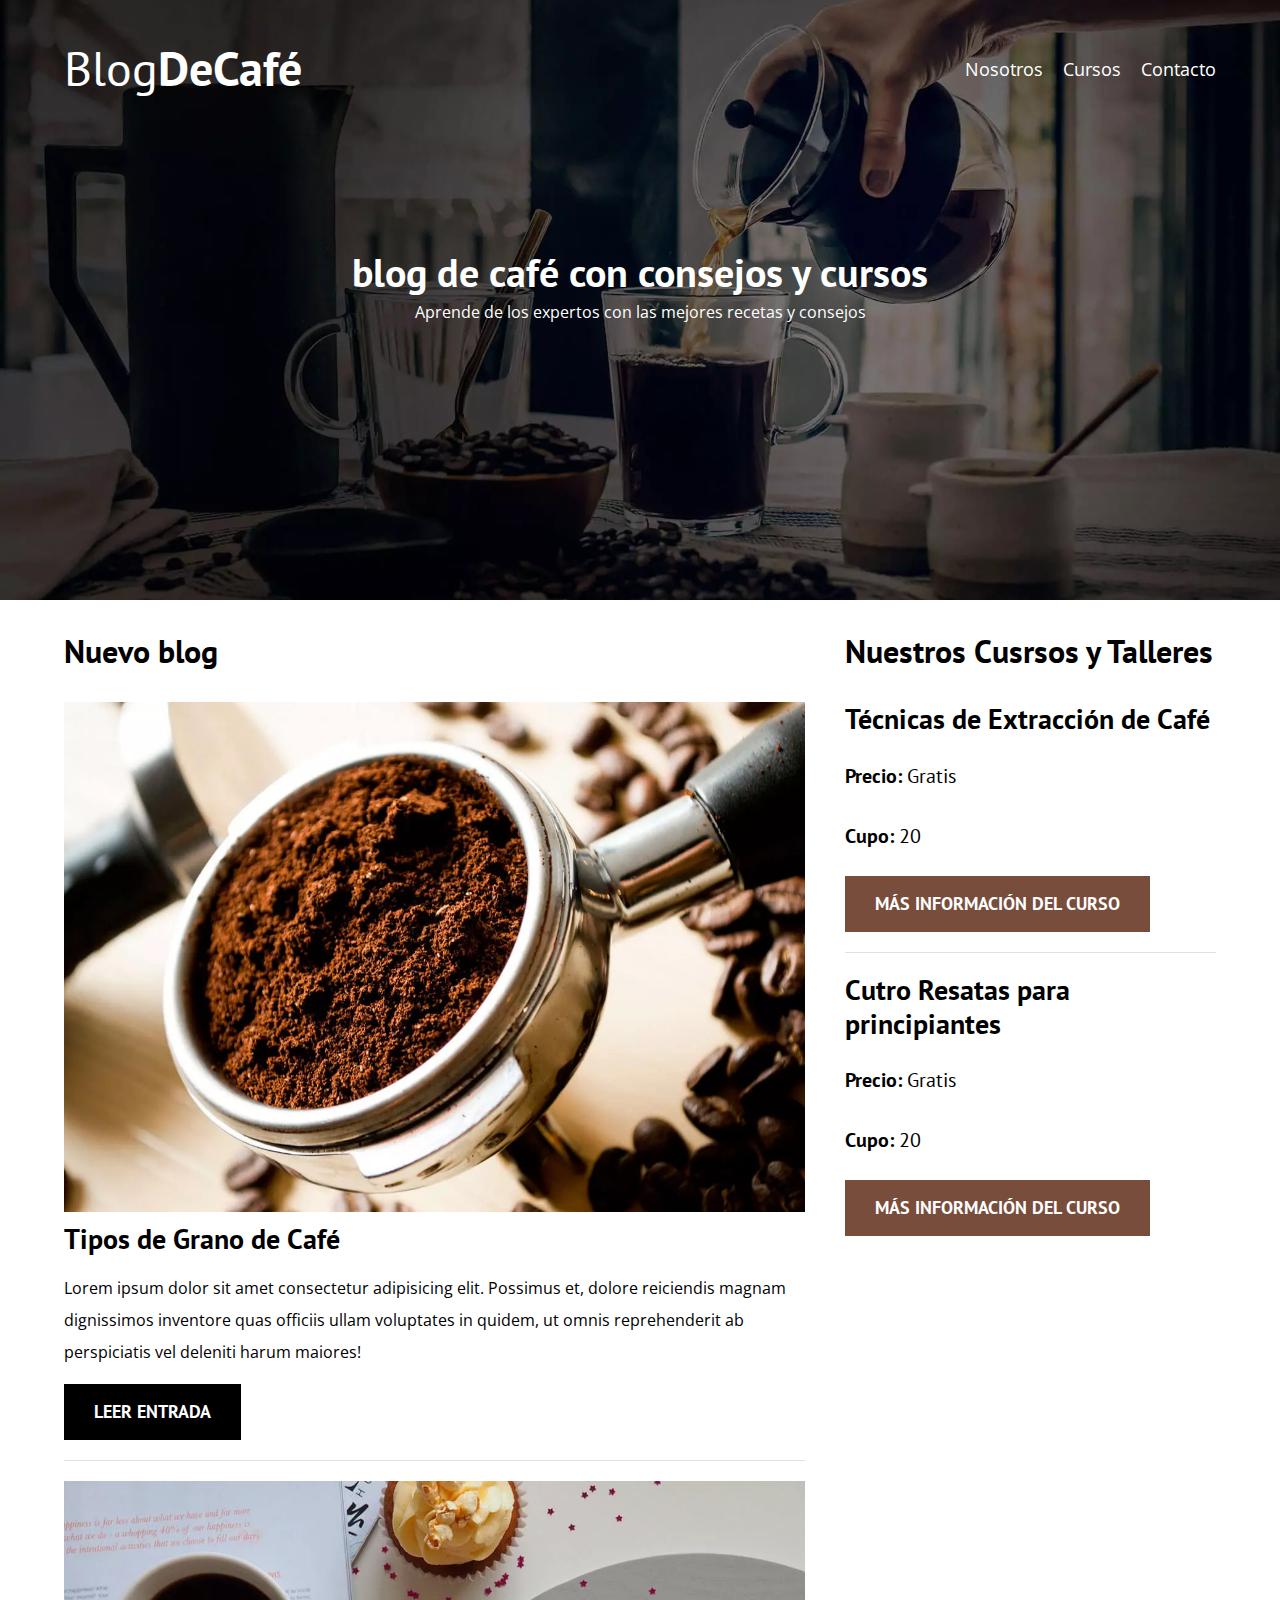
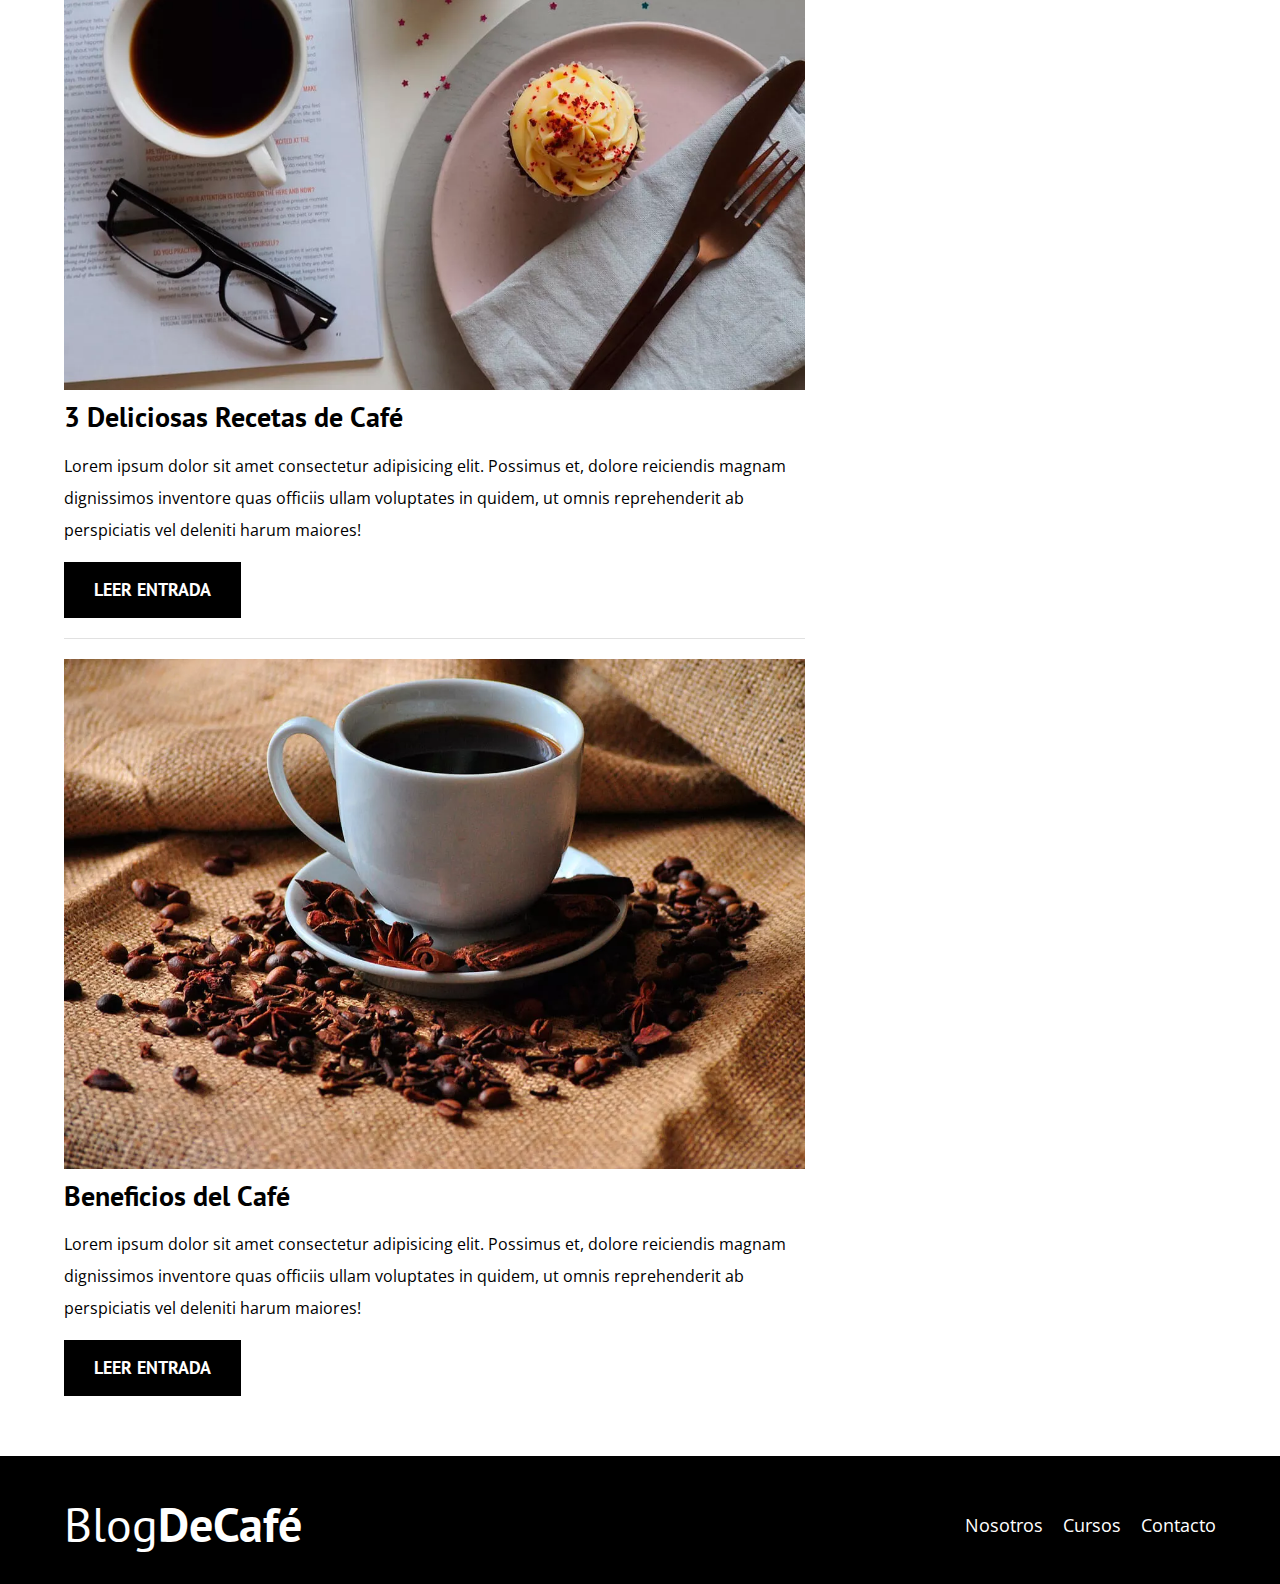
<file: index.html>
<!DOCTYPE html>
<html lang="en">

<head>
    <meta charset="UTF-8">
    <meta name="viewport" content="width=device-width, initial-scale=1.0">
    <meta name="description" content="Página Web Blog de Café">
    <meta name="robots" content="index, follow">

    <title>BlogCafé</title>
    <!-- Prefetch -->
    <link rel="prefetch" href="nosotros.html" as="document">

    <!-- Preload -->
    <link rel="preload" href="CSS/normalize.css" as="style">
    <link rel="stylesheet" href="CSS/normalize.css">

    <link rel="preload" href="CSS/style.css" as="style">
    <link rel="stylesheet" href="CSS/style.css">

    <link rel="preload" href="https://fonts.googleapis.com/css2?family=Open+Sans&family=PT+Sans&display=swap" as="style">

    <link rel="preconnect" href="https://fonts.googleapis.com">
    <link rel="preconnect" href="https://fonts.gstatic.com" crossorigin>
    <link href="https://fonts.googleapis.com/css2?family=Open+Sans&family=PT+Sans&display=swap" rel="stylesheet">

    <link rel="preload" href="img/blog1.jpg" as="image">
</head>

<body>
    <header class="header">

        <div class="contenedor">
            <div class="barra">
                <a href="index.html" class="logo">
                    <h1 class="logo__nombre no-margin centrar-texto">Blog<span class="logo__bold">DeCafé</span></h1>
                </a>

                <nav class="navegacion">
                    <a href="nosotros.html" class="navegacion__enlace">Nosotros</a>
                    <a href="cursos.html" class="navegacion__enlace">Cursos</a>
                    <a href="contacto.html" class="navegacion__enlace">Contacto</a>
                </nav>
            </div>
        </div>

        <div class="header__texto">
            <h2 class="no-margin">
                blog de café con consejos y cursos
            </h2>
            <p class="no-margin">Aprende de los expertos con las mejores recetas y consejos</p>
        </div>
    </header>

    <div class="contenedor contenido-principal">
        <main class="blog">
            <h3>Nuevo blog</h3>
            <article class="entrada">
                <div class="entrada__imagen">
                    <picture>
                        <source loading="lazy" srcset="img/blog1.webp" type="image/webp">
                        <img src="img/blog1.jpg" alt="imagen blog" loading="lazy">
                    </picture>
                </div>

                <div class="entrada__contenido">
                    <h4 class="no-margin">Tipos de Grano de Café</h4>
                    <p>Lorem ipsum dolor sit amet consectetur adipisicing elit. Possimus et, dolore reiciendis magnam
                        dignissimos inventore quas officiis ullam voluptates in quidem, ut omnis reprehenderit ab
                        perspiciatis vel deleniti harum maiores!</p>
                    <a href="entrada.html" class="boton boton--primario">Leer Entrada</a>
                </div>
            </article>
            <article class="entrada">
                <picture>
                    <source loading="lazy" srcset="img/blog2.webp" type="image/webp">
                    <img src="img/blog2.jpg" alt="imagen blog" loading="lazy">
                </picture>

                <div class="entrada__contenido">
                    <h4 class="no-margin">3 Deliciosas Recetas de Café</h4>
                    <p>Lorem ipsum dolor sit amet consectetur adipisicing elit. Possimus et, dolore reiciendis magnam
                        dignissimos inventore quas officiis ullam voluptates in quidem, ut omnis reprehenderit ab
                        perspiciatis vel deleniti harum maiores!</p>
                    <a href="entrada.html" class="boton boton--primario">Leer Entrada</a>
                </div>
            </article>
            <article class="entrada">
                <div class="entrada__imagen">
                    <picture>
                        <source loading="lazy" srcset="img/blog3.webp" type="image/webp">
                        <img src="img/blog3.jpg" alt="imagen blog" loading="lazy">
                    </picture>
                </div>

                <div class="entrada__contenido">
                    <h4 class="no-margin">Beneficios del Café</h4>
                    <p>Lorem ipsum dolor sit amet consectetur adipisicing elit. Possimus et, dolore reiciendis magnam
                        dignissimos inventore quas officiis ullam voluptates in quidem, ut omnis reprehenderit ab
                        perspiciatis vel deleniti harum maiores!</p>
                    <a href="entrada.html" class="boton boton--primario">Leer Entrada</a>
                </div>
            </article>
        </main>
        <aside class="sidebar">
            <h3>Nuestros Cusrsos y Talleres</h3>

            <ul class="cursos no-padding">
                <li class="widget-curso">
                    <h4 class="no-margin">Técnicas de Extracción de Café</h4>
                    <p class="widget-curso__label">
                        Precio:
                        <span class="widget-curso__info">Gratis</span>
                    </p>
                    <p class="widget-curso__label">
                        Cupo:
                        <span class="widget-curso__info">20</span>
                    </p>
                    <a href="entrada.html" class="boton boton--secundario">Más Información del Curso</a>
                </li>
                <li class="widget-curso">
                    <h4 class="no-margin">Cutro Resatas para principiantes</h4>
                    <p class="widget-curso__label">
                        Precio:
                        <span class="widget-curso__info">Gratis</span>
                    </p>
                    <p class="widget-curso__label">
                        Cupo:
                        <span class="widget-curso__info">20</span>
                    </p>
                    <a href="entrada.html" class="boton boton--secundario">Más Información del Curso</a>
                </li>
            </ul>
        </aside>
    </div>
    <footer class="footer">
        <div class="contenedor">
            <div class="barra">
                <a href="index.html" class="logo">
                    <h1 class="logo__nombre no-margin centrar-texto">Blog<span class="logo__bold">DeCafé</span></h1>
                </a>

                <nav class="navegacion">
                    <a href="nosotros.html" class="navegacion__enlace">Nosotros</a>
                    <a href="cursos.html" class="navegacion__enlace">Cursos</a>
                    <a href="contacto.html" class="navegacion__enlace">Contacto</a>
                </nav>
            </div>
        </div>
    </footer>

    <script src="js/modernizr.js"></script>
</body>



</html>
</file>
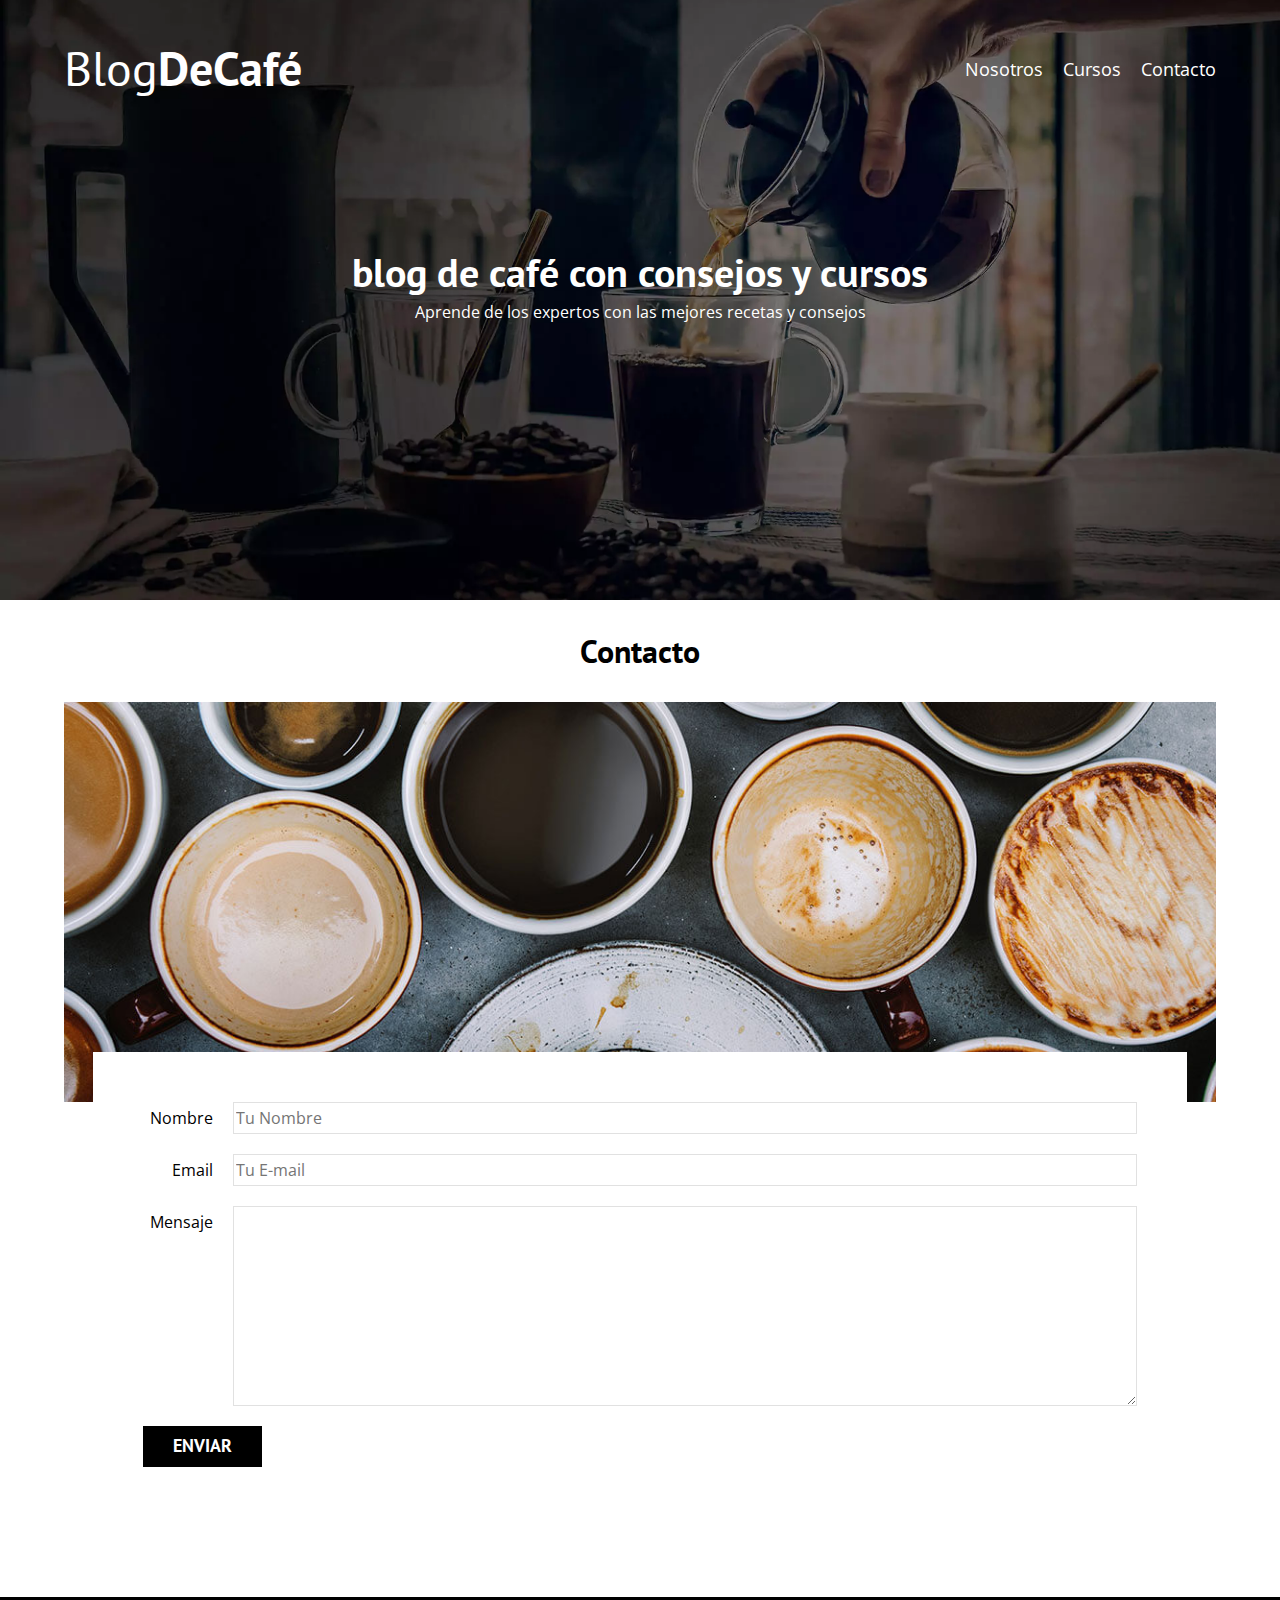
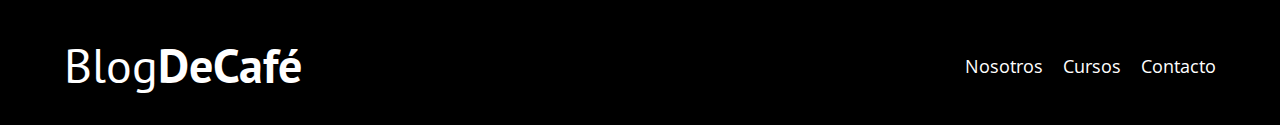
<file: contacto.html>
<!DOCTYPE html>
<html lang="en">

<head>
    <meta charset="UTF-8">
    <meta name="viewport" content="width=device-width, initial-scale=1.0">
    <title>BlogCafé</title>
    <link rel="preconnect" href="https://fonts.googleapis.com">
    <link rel="preconnect" href="https://fonts.gstatic.com" crossorigin>
    <link href="https://fonts.googleapis.com/css2?family=Open+Sans&family=PT+Sans&display=swap" rel="stylesheet">
    <link rel="stylesheet" href="CSS/normalize.css">
    <link rel="stylesheet" href="CSS/style.css">
</head>

<body>
    <header class="header">

        <div class="contenedor">
            <div class="barra">
                <a href="index.html" class="logo">
                    <h1 class="logo__nombre no-margin centrar-texto">Blog<span class="logo__bold">DeCafé</span></h1>
                </a>

                <nav class="navegacion">
                    <a href="nosotros.html" class="navegacion__enlace">Nosotros</a>
                    <a href="cursos.html" class="navegacion__enlace">Cursos</a>
                    <a href="contacto.html" class="navegacion__enlace">Contacto</a>
                </nav>
            </div>
        </div>

        <div class="header__texto">
            <h2 class="no-margin">
                blog de café con consejos y cursos
            </h2>
            <p class="no-margin">Aprende de los expertos con las mejores recetas y consejos</p>
        </div>
    </header>

    <main class="contenedor">
        <h3 class="centrar-texto">Contacto</h3>
        
        <div class="contacto-bg">

        </div>

        <form action="" class="formulario">
            <div class="campo">
                <label
                class="campo__label" for="nombre">Nombre</label>
                <input class="campo__field" type="text" placeholder="Tu Nombre" id="nombre">
            </div>
            <div class="campo">
                <label
                class="campo__label" for="email">Email</label>
                <input class="campo__field" type="text" placeholder="Tu E-mail" id="email">
            </div>
            <div class="campo">
                <label 
                class="campo__label" for="mensaje">Mensaje</label>
                <textarea class="campo__field campo__field--textarea" id="mensaje"></textarea>
            </div>
            <div class="campo">
                <input type="submit" value="Enviar" class="boton boton--primario">
            </div>
        </form>
    </main>
    <footer class="footer">
        <div class="contenedor">
            <div class="barra">
                <a href="index.html" class="logo">
                    <h1 class="logo__nombre no-margin centrar-texto">Blog<span class="logo__bold">DeCafé</span></h1>
                </a>

                <nav class="navegacion">
                    <a href="nosotros.html" class="navegacion__enlace">Nosotros</a>
                    <a href="cursos.html" class="navegacion__enlace">Cursos</a>
                    <a href="contacto.html" class="navegacion__enlace">Contacto</a>
                </nav>
            </div>
        </div>
    </footer>
</body>


<script src="js/modernizr.js"></script>
</html>
</file>
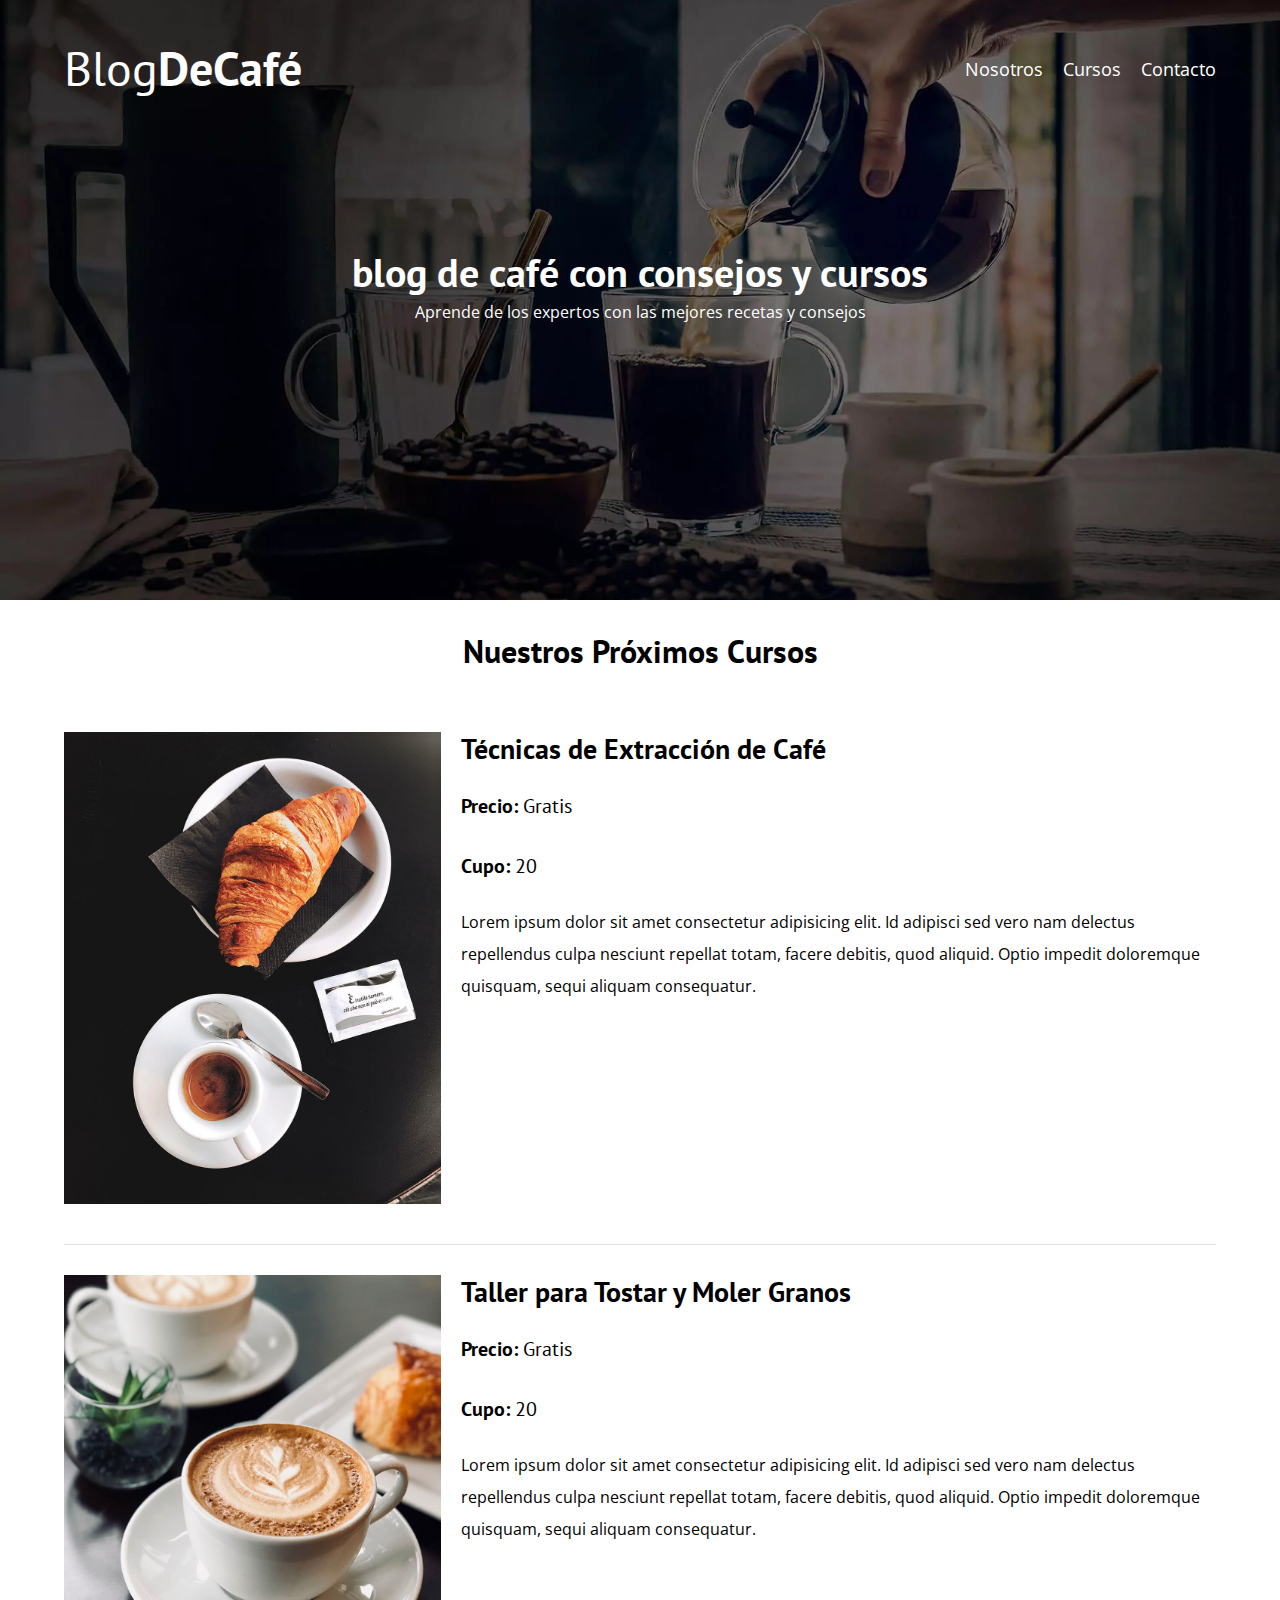
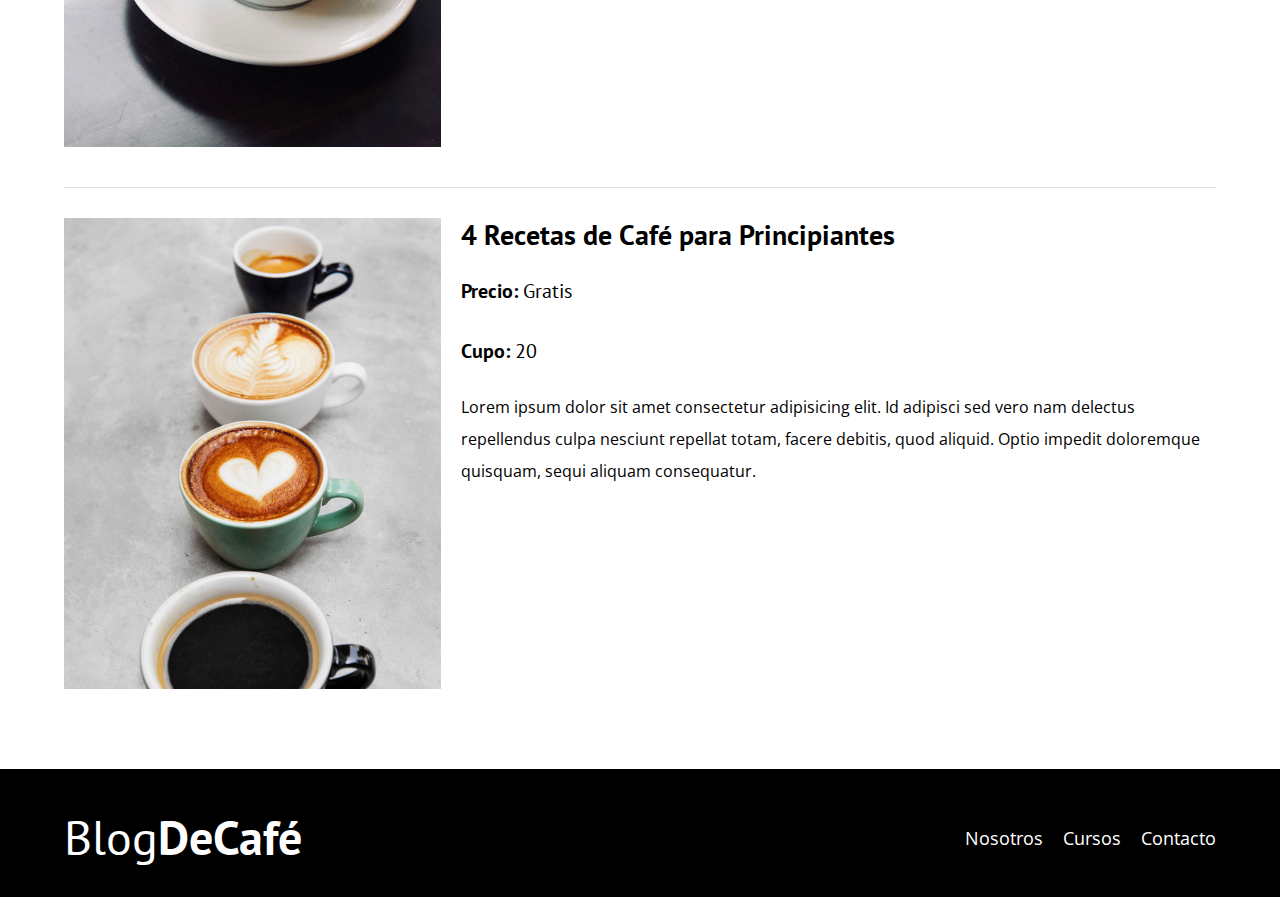
<file: cursos.html>
<!DOCTYPE html>
<html lang="en">

<head>
    <meta charset="UTF-8">
    <meta name="viewport" content="width=device-width, initial-scale=1.0">
    <title>BlogCafé</title>
    <link rel="preconnect" href="https://fonts.googleapis.com">
    <link rel="preconnect" href="https://fonts.gstatic.com" crossorigin>
    <link href="https://fonts.googleapis.com/css2?family=Open+Sans&family=PT+Sans&display=swap" rel="stylesheet">
    <link rel="stylesheet" href="CSS/normalize.css">
    <link rel="stylesheet" href="CSS/style.css">
</head>

<body>
    <header class="header">

        <div class="contenedor">
            <div class="barra">
                <a href="index.html" class="logo">
                    <h1 class="logo__nombre no-margin centrar-texto">Blog<span class="logo__bold">DeCafé</span></h1>
                </a>

                <nav class="navegacion">
                    <a href="nosotros.html" class="navegacion__enlace">Nosotros</a>
                    <a href="cursos.html" class="navegacion__enlace">Cursos</a>
                    <a href="contacto.html" class="navegacion__enlace">Contacto</a>
                </nav>
            </div>
        </div>

        <div class="header__texto">
            <h2 class="no-margin">
                blog de café con consejos y cursos
            </h2>
            <p class="no-margin">Aprende de los expertos con las mejores recetas y consejos</p>
        </div>
    </header>

    <main class="contenedor">
        <h3 class="centrar-texto">Nuestros Próximos Cursos</h3>

        <div class="curso">
            <div class="curso__imagen">
                <img src="img/curso1.jpg" alt="Imagen del Curso">
            </div>
            <div class="curso__informacion">
                <h4 class="no-margin">Técnicas de Extracción de Café</h4>
                <p class="curso__label">
                    Precio:
                    <span class="curso__info">Gratis</span>
                </p>
                <p class="curso__label">
                    Cupo:
                    <span class="curso__info">20</span>
                </p>
                <p class="curso__descripcion">
                    Lorem ipsum dolor sit amet consectetur adipisicing elit. Id adipisci sed vero nam delectus
                    repellendus culpa nesciunt repellat totam, facere debitis, quod aliquid. Optio impedit doloremque
                    quisquam, sequi aliquam consequatur.
                </p>
            </div><!--.curso-informacion-->
        </div><!--.curso-->

        <div class="curso">
            <div class="curso__imagen">
                <img src="img/curso2.jpg" alt="Imagen del Curso">
            </div>
            <div class="curso__informacion">
                <h4 class="no-margin">Taller para Tostar y Moler Granos</h4>
                <p class="curso__label">
                    Precio:
                    <span class="curso__info">Gratis</span>
                </p>
                <p class="curso__label">
                    Cupo:
                    <span class="curso__info">20</span>
                </p>
                <p class="curso__descripcion">
                    Lorem ipsum dolor sit amet consectetur adipisicing elit. Id adipisci sed vero nam delectus
                    repellendus culpa nesciunt repellat totam, facere debitis, quod aliquid. Optio impedit doloremque
                    quisquam, sequi aliquam consequatur.
                </p>
            </div><!--.curso-informacion-->
        </div><!--.curso-->

        <div class="curso">
            <div class="curso__imagen">
                <img src="img/curso3.jpg" alt="Imagen del Curso">
            </div>
            <div class="curso__informacion">
                <h4 class="no-margin">4 Recetas de Café para Principiantes</h4>
                <p class="curso__label">
                    Precio:
                    <span class="curso__info">Gratis</span>
                </p>
                <p class="curso__label">
                    Cupo:
                    <span class="curso__info">20</span>
                </p>
                <p class="curso__descripcion">
                    Lorem ipsum dolor sit amet consectetur adipisicing elit. Id adipisci sed vero nam delectus
                    repellendus culpa nesciunt repellat totam, facere debitis, quod aliquid. Optio impedit doloremque
                    quisquam, sequi aliquam consequatur.
                </p>
            </div><!--.curso-informacion-->
        </div><!--.curso-->
    </main>
    <footer class="footer">
        <div class="contenedor">
            <div class="barra">
                <a href="index.html" class="logo">
                    <h1 class="logo__nombre no-margin centrar-texto">Blog<span class="logo__bold">DeCafé</span></h1>
                </a>

                <nav class="navegacion">
                    <a href="nosotros.html" class="navegacion__enlace">Nosotros</a>
                    <a href="cursos.html" class="navegacion__enlace">Cursos</a>
                    <a href="contacto.html" class="navegacion__enlace">Contacto</a>
                </nav>
            </div>
        </div>
    </footer>
</body>


<script src="js/modernizr.js"></script>
</html>
</file>
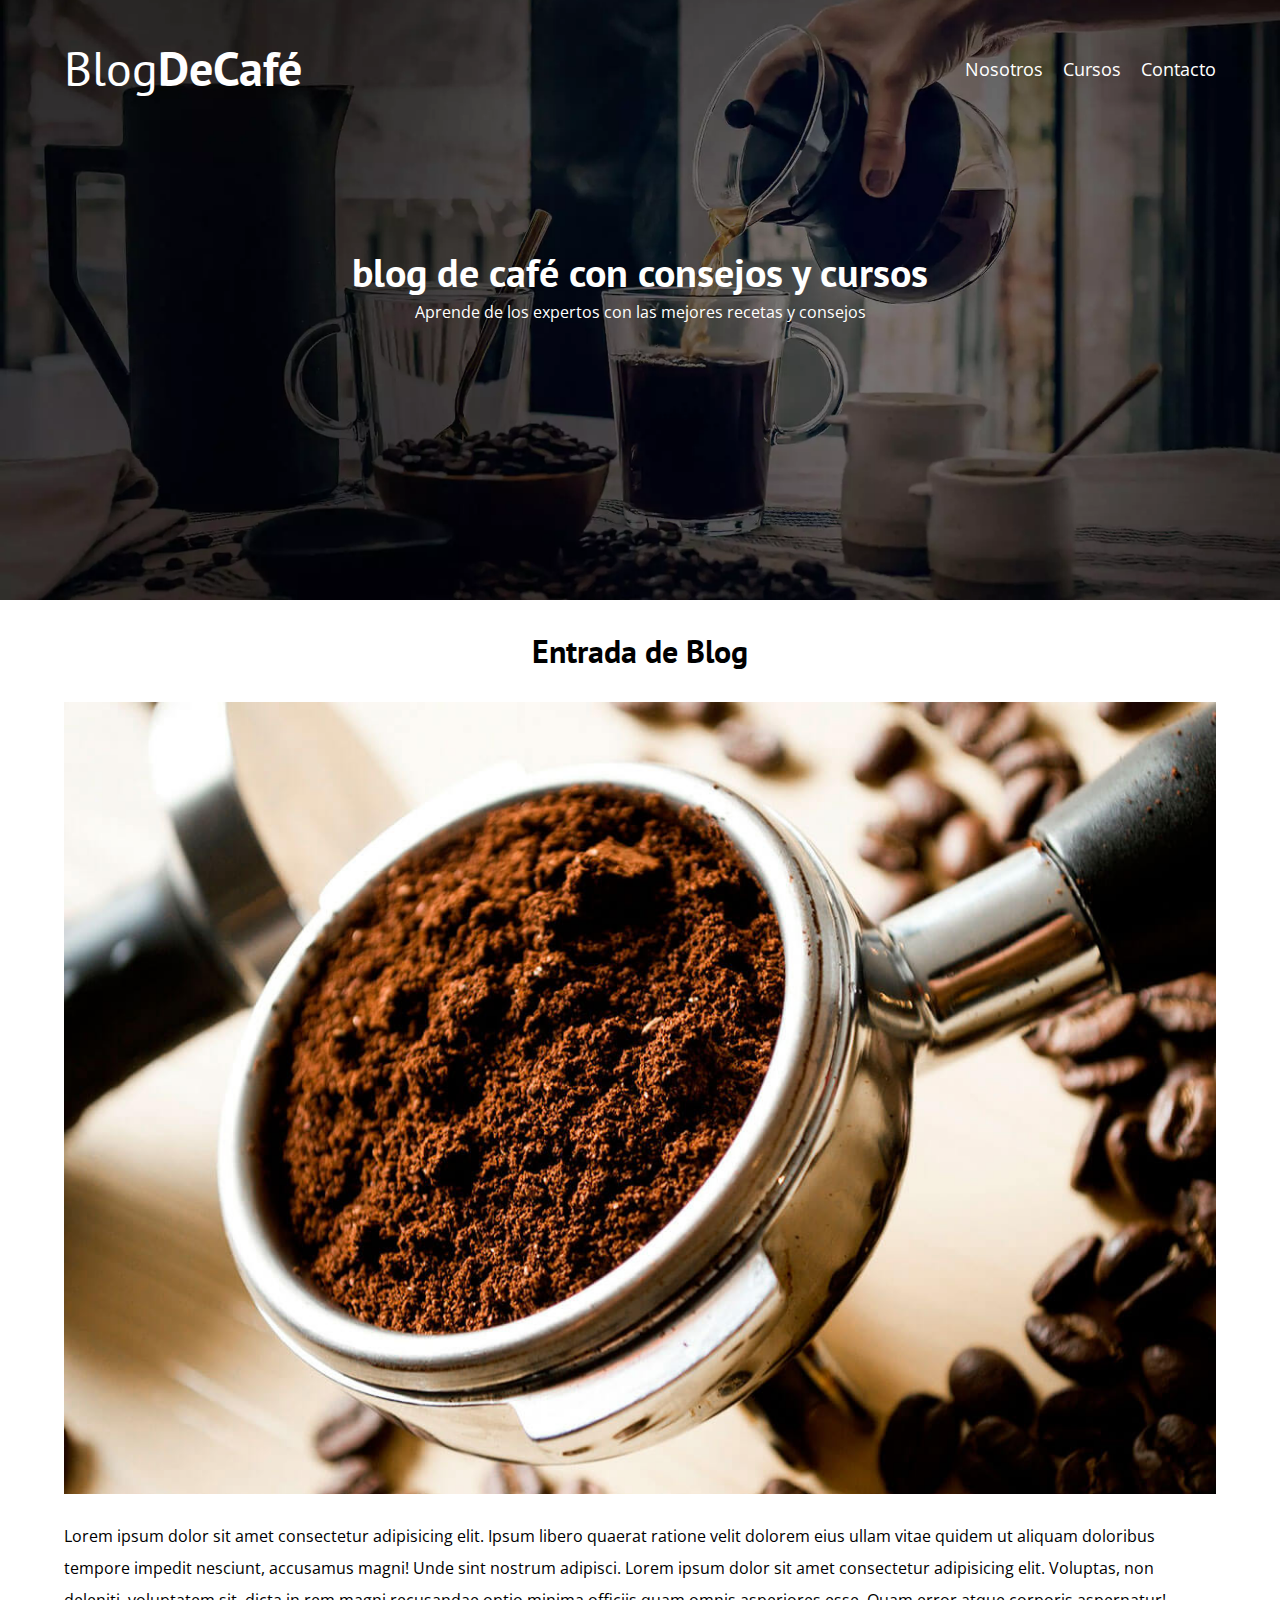
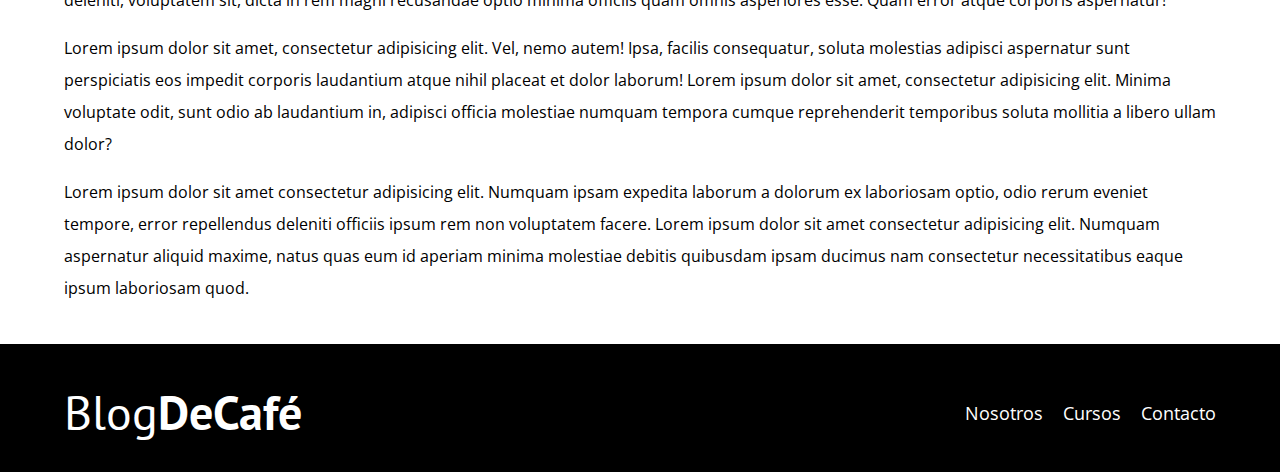
<file: entrada.html>
<!DOCTYPE html>
<html lang="en">

<head>
    <meta charset="UTF-8">
    <meta name="viewport" content="width=device-width, initial-scale=1.0">
    <title>BlogCafé</title>
    <link rel="preconnect" href="https://fonts.googleapis.com">
    <link rel="preconnect" href="https://fonts.gstatic.com" crossorigin>
    <link href="https://fonts.googleapis.com/css2?family=Open+Sans&family=PT+Sans&display=swap" rel="stylesheet">
    <link rel="stylesheet" href="CSS/normalize.css">
    <link rel="stylesheet" href="CSS/style.css">
</head>

<body>
    <header class="header">

        <div class="contenedor">
            <div class="barra">
                <a href="index.html" class="logo">
                    <h1 class="logo__nombre no-margin centrar-texto">Blog<span class="logo__bold">DeCafé</span></h1>
                </a>

                <nav class="navegacion">
                    <a href="nosotros.html" class="navegacion__enlace">Nosotros</a>
                    <a href="cursos.html" class="navegacion__enlace">Cursos</a>
                    <a href="contacto.html" class="navegacion__enlace">Contacto</a>
                </nav>
            </div>
        </div>

        <div class="header__texto">
            <h2 class="no-margin">
                blog de café con consejos y cursos
            </h2>
            <p class="no-margin">Aprende de los expertos con las mejores recetas y consejos</p>
        </div>
    </header>

    <main class="contenedor">
        <h3 class="centrar-texto">Entrada de Blog</h3>
        
        <img src="img/blog1.jpg" alt="imagen del blog">
        <p>Lorem ipsum dolor sit amet consectetur adipisicing elit. Ipsum libero quaerat ratione velit dolorem eius ullam vitae quidem ut aliquam doloribus tempore impedit nesciunt, accusamus magni! Unde sint nostrum adipisci. Lorem ipsum dolor sit amet consectetur adipisicing elit. Voluptas, non deleniti, voluptatem sit, dicta in rem magni recusandae optio minima officiis quam omnis asperiores esse. Quam error atque corporis aspernatur!</p>
        <p>Lorem ipsum dolor sit amet, consectetur adipisicing elit. Vel, nemo autem! Ipsa, facilis consequatur, soluta molestias adipisci aspernatur sunt perspiciatis eos impedit corporis laudantium atque nihil placeat et dolor laborum! Lorem ipsum dolor sit amet, consectetur adipisicing elit. Minima voluptate odit, sunt odio ab laudantium in, adipisci officia molestiae numquam tempora cumque reprehenderit temporibus soluta mollitia a libero ullam dolor?</p>
        <p>Lorem ipsum dolor sit amet consectetur adipisicing elit. Numquam ipsam expedita laborum a dolorum ex laboriosam optio, odio rerum eveniet tempore, error repellendus deleniti officiis ipsum rem non voluptatem facere. Lorem ipsum dolor sit amet consectetur adipisicing elit. Numquam aspernatur aliquid maxime, natus quas eum id aperiam minima molestiae debitis quibusdam ipsam ducimus nam consectetur necessitatibus eaque ipsum laboriosam quod.</p>
    </main>
    <footer class="footer">
        <div class="contenedor">
            <div class="barra">
                <a href="index.html" class="logo">
                    <h1 class="logo__nombre no-margin centrar-texto">Blog<span class="logo__bold">DeCafé</span></h1>
                </a>

                <nav class="navegacion">
                    <a href="nosotros.html" class="navegacion__enlace">Nosotros</a>
                    <a href="cursos.html" class="navegacion__enlace">Cursos</a>
                    <a href="contacto.html" class="navegacion__enlace">Contacto</a>
                </nav>
            </div>
        </div>
    </footer>
</body>


<script src="js/modernizr.js"></script>
</html>
</file>
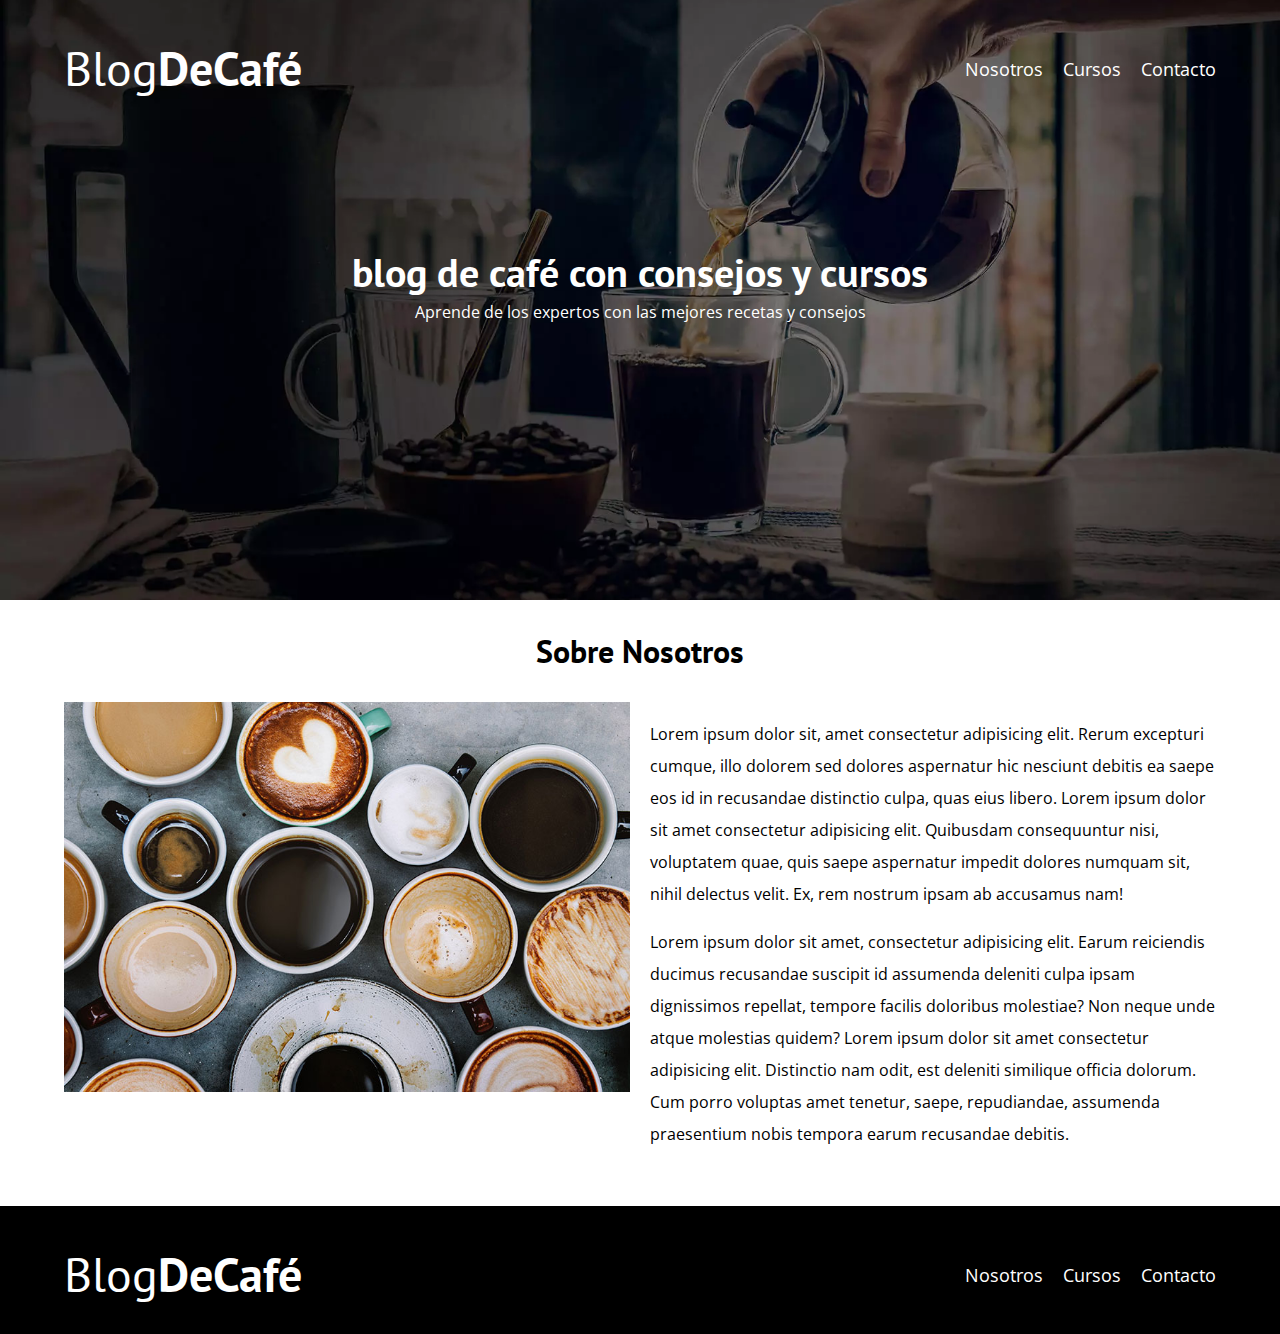
<file: nosotros.html>
<!DOCTYPE html>
<html lang="en">

<head>
    <meta charset="UTF-8">
    <meta name="viewport" content="width=device-width, initial-scale=1.0">
    <title>BlogCafé</title>
    <link rel="preconnect" href="https://fonts.googleapis.com">
    <link rel="preconnect" href="https://fonts.gstatic.com" crossorigin>
    <link href="https://fonts.googleapis.com/css2?family=Open+Sans&family=PT+Sans&display=swap" rel="stylesheet">
    <link rel="stylesheet" href="CSS/normalize.css">
    <link rel="stylesheet" href="CSS/style.css">
</head>

<body>
    <header class="header">

        <div class="contenedor">
            <div class="barra">
                <a href="index.html" class="logo">
                    <h1 class="logo__nombre no-margin centrar-texto">Blog<span class="logo__bold">DeCafé</span></h1>
                </a>

                <nav class="navegacion">
                    <a href="nosotros.html" class="navegacion__enlace">Nosotros</a>
                    <a href="cursos.html" class="navegacion__enlace">Cursos</a>
                    <a href="contacto.html" class="navegacion__enlace">Contacto</a>
                </nav>
            </div>
        </div>

        <div class="header__texto">
            <h2 class="no-margin">
                blog de café con consejos y cursos
            </h2>
            <p class="no-margin">Aprende de los expertos con las mejores recetas y consejos</p>
        </div>
    </header>

    <main class="contenedor">
        <h3 class="centrar-texto">Sobre Nosotros</h3>
        <div class="sobre-nosotros">
            <div class="sobre-nosotros__imagen">
                <img src="img/nosotros.jpg" alt="tasas de café">
            </div>

            <div class="sobre-nosotros__texto">
                <p>Lorem ipsum dolor sit, amet consectetur adipisicing elit. Rerum excepturi cumque, illo dolorem sed
                    dolores aspernatur hic nesciunt debitis ea saepe eos id in recusandae distinctio culpa, quas eius
                    libero. Lorem ipsum dolor sit amet consectetur adipisicing elit. Quibusdam consequuntur nisi,
                    voluptatem quae, quis saepe aspernatur impedit dolores numquam sit, nihil delectus velit. Ex, rem
                    nostrum ipsam ab accusamus nam!
                </p>

                <p>Lorem ipsum dolor sit amet, consectetur adipisicing elit. Earum reiciendis ducimus recusandae
                    suscipit id assumenda deleniti culpa ipsam dignissimos repellat, tempore facilis doloribus
                    molestiae? Non neque unde atque molestias quidem? Lorem ipsum dolor sit amet consectetur adipisicing
                    elit. Distinctio nam odit, est deleniti similique officia dolorum. Cum porro voluptas amet tenetur,
                    saepe, repudiandae, assumenda praesentium nobis tempora earum recusandae debitis.</p>
            </div>
        </div>
    </main>
    <footer class="footer">
        <div class="contenedor">
            <div class="barra">
                <a href="index.html" class="logo">
                    <h1 class="logo__nombre no-margin centrar-texto">Blog<span class="logo__bold">DeCafé</span></h1>
                </a>

                <nav class="navegacion">
                    <a href="nosotros.html" class="navegacion__enlace">Nosotros</a>
                    <a href="cursos.html" class="navegacion__enlace">Cursos</a>
                    <a href="contacto.html" class="navegacion__enlace">Contacto</a>
                </nav>
            </div>
        </div>
    </footer>

</body>

<script src="js/modernizr.js"></script>
</html>
</file>
<file: CSS/style.css>
:root{
    --fuenteHeading: 'PT Sans', sans-serif;
    --fuenteParrafos: 'Open Sans', sans-serif;
    --primario:#784d3c;
    --gris:#e1e1e1;
    --blanco:#fff;
    --negro:#000;
}

html{
    box-sizing: border-box;
    font-size: 62.5%;
}

*,*:before,*:after{
    box-sizing: inherit;
}

body{
    font-family: var(--fuenteParrafos);
    font-size: 1.6rem;
    line-height: 2;
}


/* Globales */
.contenedor{
    width: min(90%, 120rem);
    margin: 0 auto;
}

a {
    text-decoration: none;
}

h1,
h2,
h3,
h4 {
    font-family: var(--fuenteHeading);
    line-height: 1.2;
}

h1{
    font-size: 4.8rem;
}

h2{
    font-size: 4rem;
}

h3{
    font-size: 3.2rem;
}

h4{
    font-size: 2.8rem;
}

img{
    max-width: 100%;
}

/* Utilidades */

.no-margin {
    margin: 0;
}

.no-padding{
    padding: 0;
}

.centrar-texto{
    text-align: center;
}

/* Header */

.webp .header{
    background-image: url(../img/banner.webp);
}

.no-webp .header{
    background-image: url(../img/banner.jpg);
}

.header{
    height: 60rem;
    background-size: cover;
    background-repeat: no-repeat;
    background-position: center center;
}

.header__texto{
    text-align: center;
    color: var(--blanco);
    margin-top: 5rem;
}

@media (min-width: 768px) {
    .header__texto{
        margin-top: 15rem;
    }

    .barra{
        display: flex;
        justify-content: space-between;
        align-items: center;
        padding-top: 4rem;
    }

    .navegacion {
        display: flex;
        gap: 2rem;
    }
}

.logo{
    color: var(--blanco);
}

.logo__nombre{
    font-weight: 400;
}

.logo__bold{
    font-weight: 700;
}

.navegacion__enlace {
    display: block;
    text-align: center;
    font-size: 1.8rem;
    color: var(--blanco);
}

@media (min-width: 768px) {
    .contenido-principal{
        display: grid;
        grid-template-columns: 2fr 1fr;
        column-gap: 4rem;
    }
}

.entrada{
    border-bottom: 1px solid var(--gris);
    margin-bottom: 2rem;
}

.entrada:last-of-type{
    border: none;
    margin-bottom: 0;
}

.boton{
    display: block;
    font-family: var(--fuenteHeading);
    text-align: center;
    color: var(--blanco);
    padding: 1rem  3rem;
    font-size: 1.8rem;
    text-transform: uppercase;
    font-weight: 700;
    margin-bottom: 2rem;
    border: none;
}


@media (min-width: 768px) {
    .boton{
        display: inline-block;
    }
}

.boton:hover{
    cursor: pointer;
}

.boton--primario{
    background-color: var(--negro);
}

.boton--secundario{
    background-color: var(--primario);
}

.cursos{
    list-style: none;
}

.widget-curso{
    border-bottom: 1px solid var(--gris);
    margin-bottom: 2rem;
}

.widget-curso:last-of-type{
    border: none;
    margin-bottom: 0;
}

.widget-curso__label{
    font-family: var(--fuenteHeading);
    font-weight: bold;
}

.widget-curso__info{
    font-weight: normal;
}

.widget-curso__label,
.widget-curso__info{
    font-size: 2rem;
}

.footer{
    background-color: var(--negro);
    padding-bottom: 3rem;
    margin-top: 4rem;
}

/* Sobre Nosotros*/

@media (min-width: 768px) {
    .sobre-nosotros{
        display: grid;
        grid-template-columns: repeat(2, 1fr);
        column-gap: 2rem;
    }
}

/* Curso */

.curso{
    padding: 3rem 0;
    border-bottom: 1px solid var(--gris) ;
}

.curso:last-of-type{
    border: none;
}

@media (min-width: 768px) {
    .curso{
        display: grid;
        grid-template-columns: 1fr 2fr;
        column-gap: 2rem;
    }
}

.curso__label{
    font-family: var(--fuenteHeading);
    font-weight: bold;
}

.curso__info{
    font-weight: normal;
}

.curso__label,
.curso__info{
    font-size: 2rem;
}

/* Contacto */

.contacto-bg {
    background-image: url(../img/contacto.jpg);
    height: 40rem;
    background-size: cover;
    background-repeat: no-repeat;
}

/* Formulario */

.formulario{
    background-color: var(--blanco);
    margin: -5rem auto 0 auto;
    width: 95%;
    padding: 5rem;
}

.campo{
    display: flex;
    margin-bottom: 2rem;
}

.campo__label{
    flex: 0 0 9rem;
    text-align: right;
    padding-right: 2rem;
}

.campo__field{
    flex: 1;
    border: 1px solid var(--gris);
}

.campo__field--textarea{
    height: 20rem;
}
</file>
